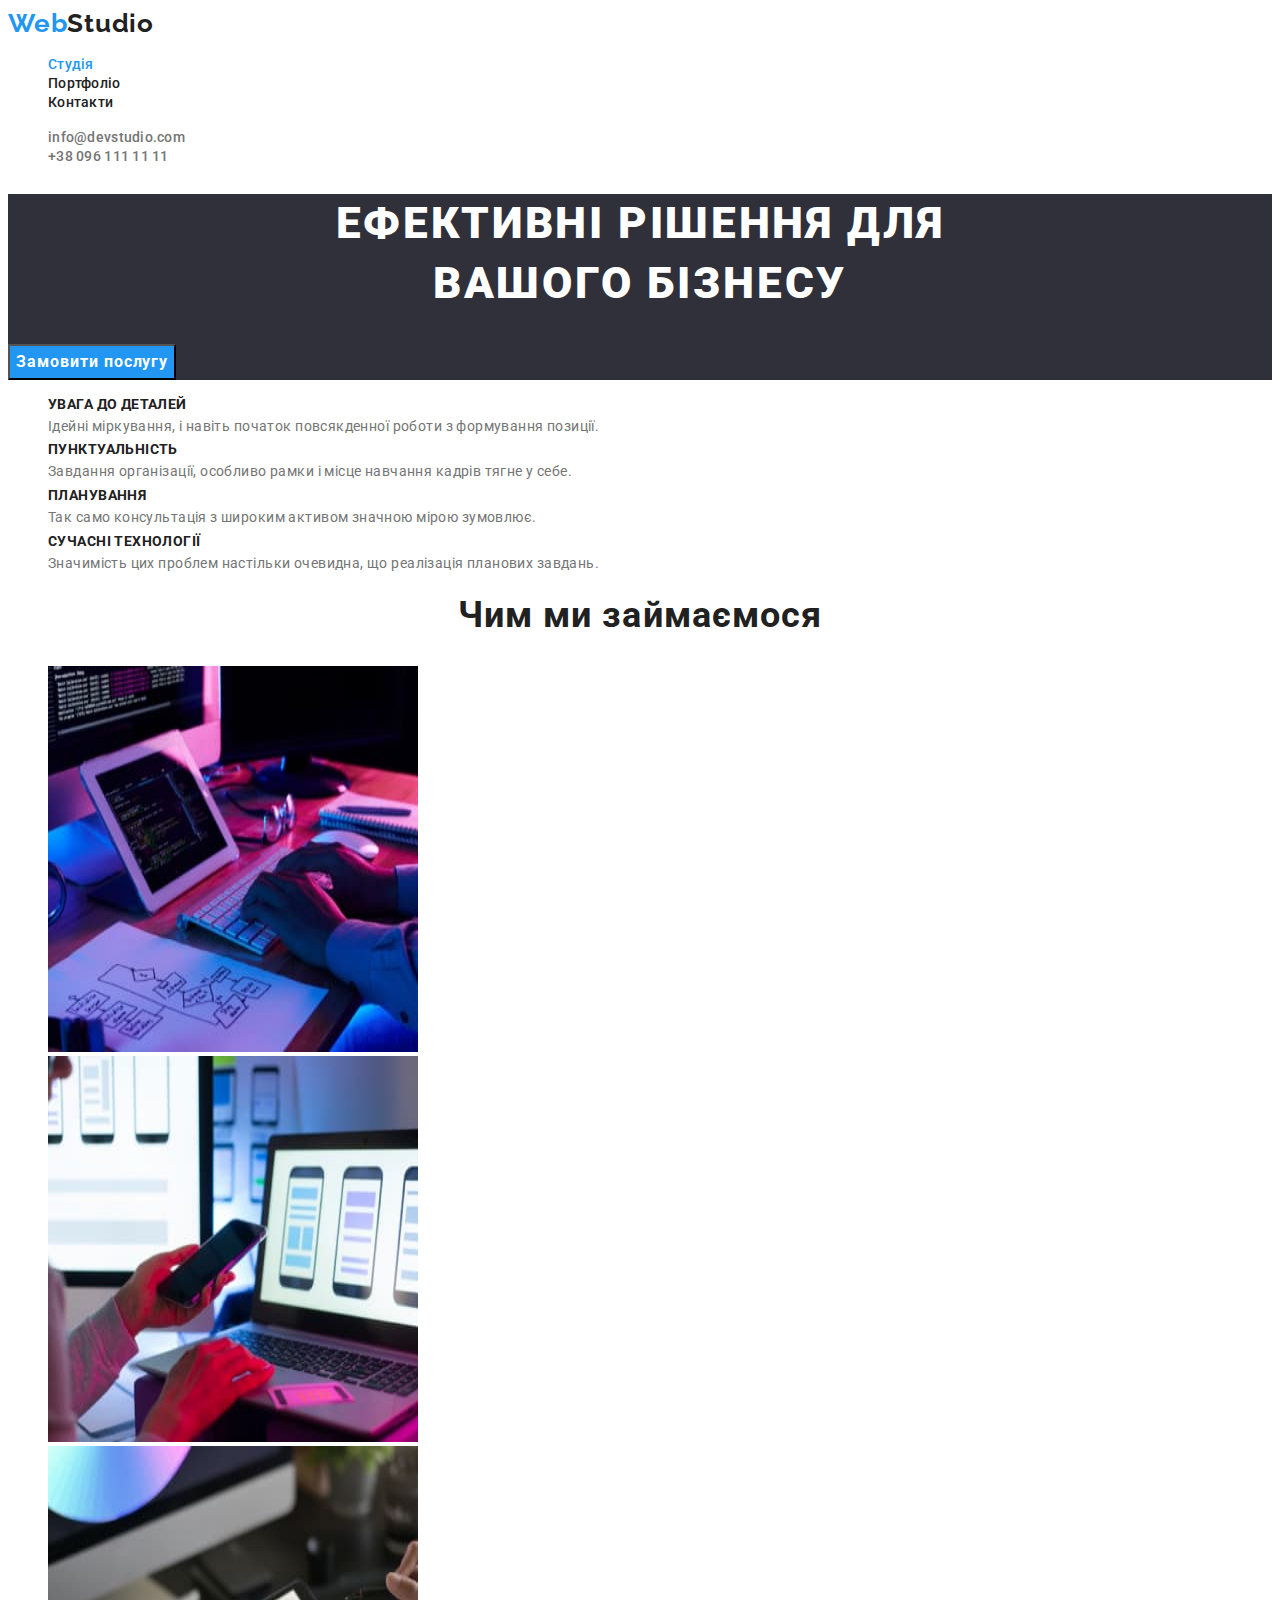
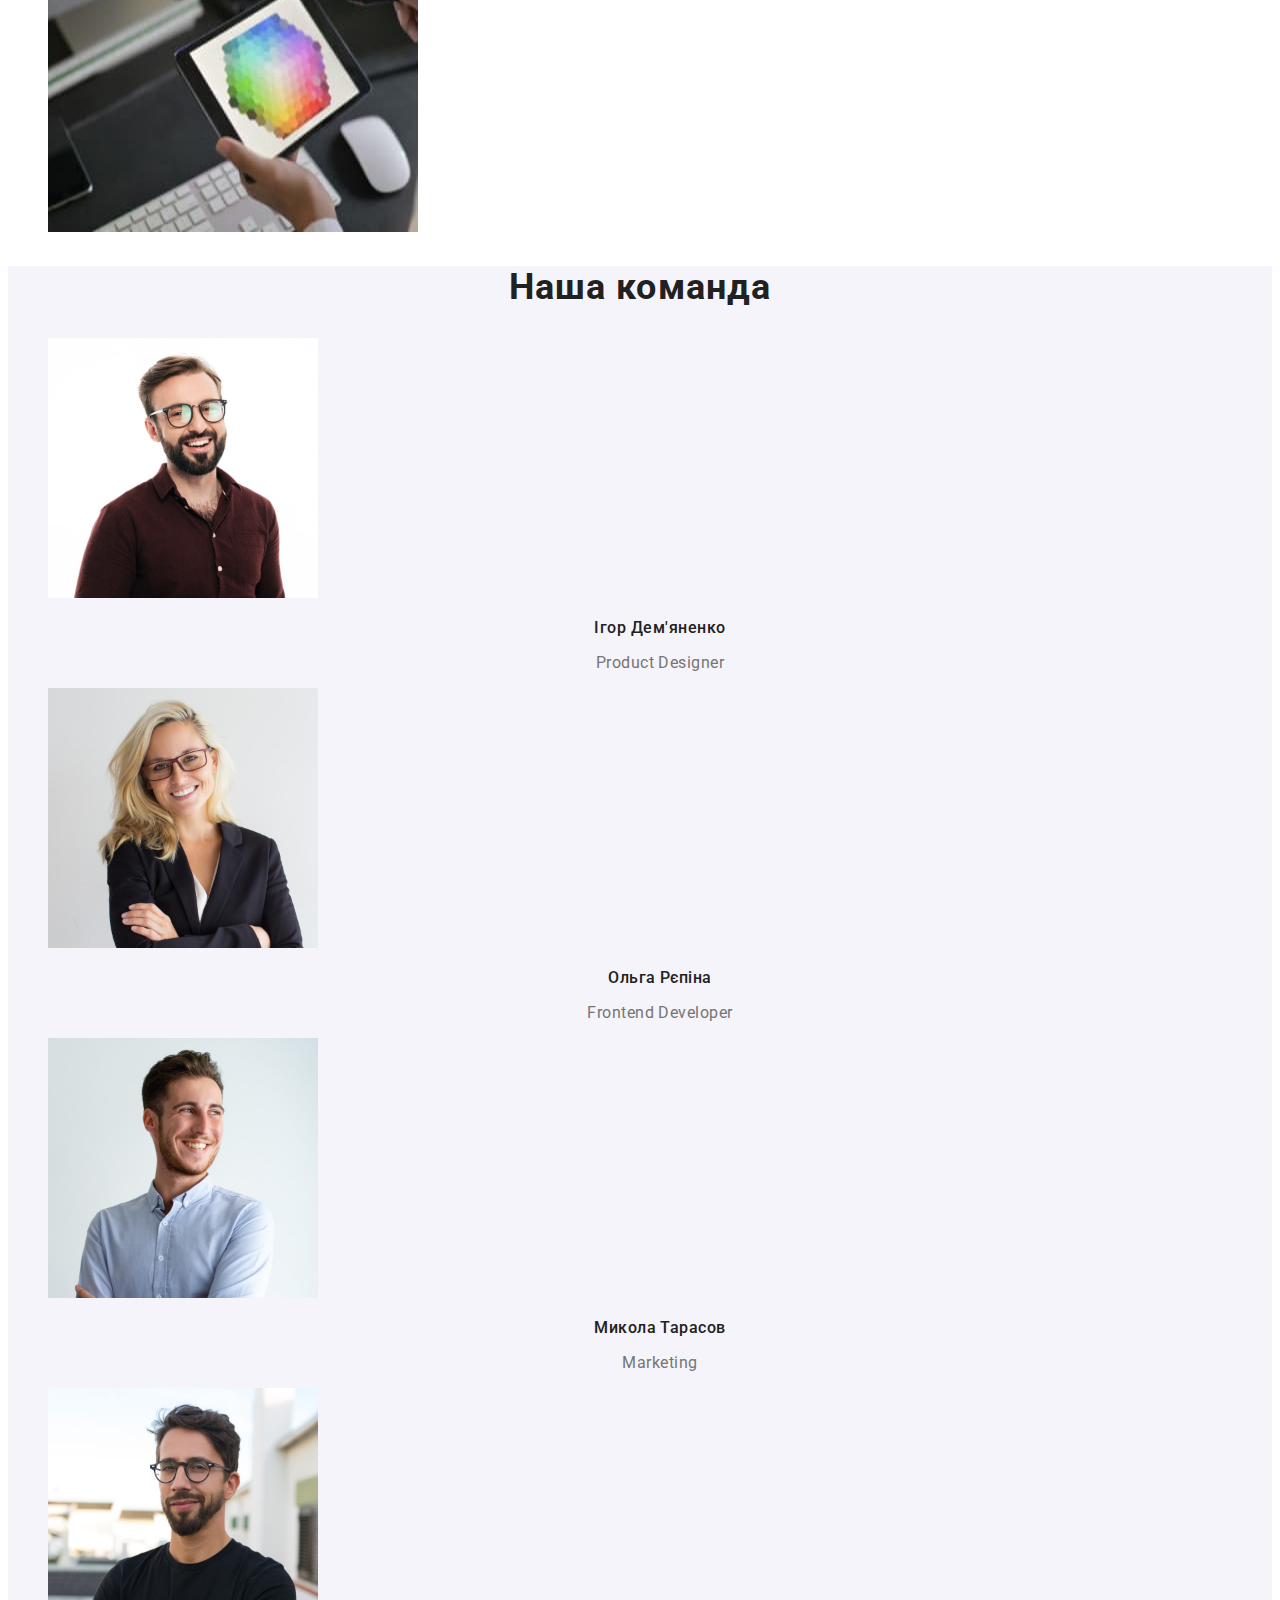
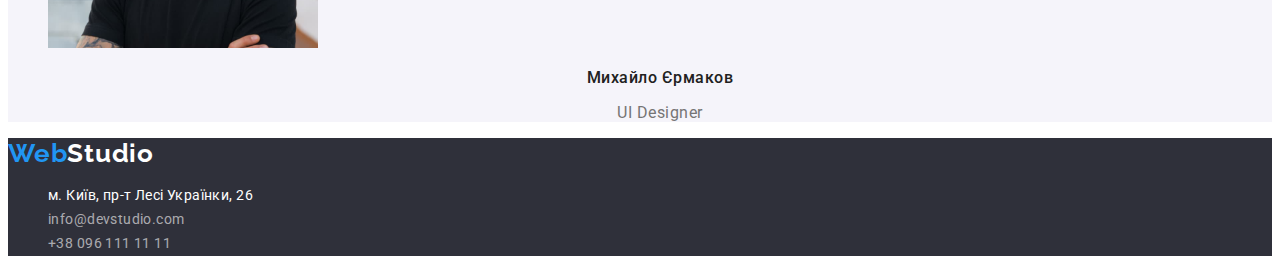
<file: index.html>
<!DOCTYPE html>
<html lang="uk">
  <head>
    <meta charset="UTF-8" />
    <meta name="viewport" content="width=device-width, initial-scale=1.0" />
    <title>Document</title>
    <link rel="preconnect" href="https://fonts.googleapis.com" />
    <link rel="preconnect" href="https://fonts.gstatic.com" crossorigin />
    <link
      href="https://fonts.googleapis.com/css2?family=Raleway:wght@700&family=Roboto:wght@400;500;700;900&display=swap"
      rel="stylesheet" />
    <link rel="stylesheet" href="./css/styles.css" />
  </head>
  <body>
    <header>
      <a href="" class="logo" lang="en">Web<span class="txt-black">Studio</span></a>
      <nav>
        <ul class="list">
          <li><a class="link link-current" href="./index.html">Студія</a></li>
          <li><a class="link" href="./portfolio.html">Портфоліо</a></li>
          <li><a class="link" href="">Контакти</a></li>
        </ul>
      </nav>
      <ul class="list">
        <li><a class="link-tel" href="mailto:info@devstudio.com">info@devstudio.com</a></li>
        <li><a class="link-tel" href="tel:+380961111111">+38 096 111 11 11</a></li>
      </ul>
    </header>
    <main>
      <section class="hero-section">
        <h1 class="hero-title">ефективні рішення для <br />вашого бізнесу</h1>
        <button class="btn-hero" type="button">Замовити послугу</button>
      </section>
      <section>
        <h2 hidden class="visually-hidden">Особливості</h2>
        <ul class="list">
          <li>
            <h3 class="subtitle">УВАГА ДО ДЕТАЛЕЙ</h3>
            <p class="text">
              Ідейні міркування, і навіть початок повсякденної роботи з
              формування позиції.
            </p>
          </li>
          <li>
            <h3 class="subtitle">ПУНКТУАЛЬНІСТЬ</h3>
            <p class="text">
              Завдання організації, особливо рамки і місце навчання кадрів тягне
              у себе.
            </p>
          </li>
          <li>
            <h3 class="subtitle">ПЛАНУВАННЯ</h3>
            <p class="text">
              Так само консультація з широким активом значною мірою зумовлює.
            </p>
          </li>
          <li>
            <h3 class="subtitle">СУЧАСНІ ТЕХНОЛОГІЇ</h3>
            <p class="text">
              Значимість цих проблем настільки очевидна, що реалізація планових
              завдань.
            </p>
          </li>
        </ul>
      </section>
      <section>
        <h2 class="title">Чим ми займаємося</h2>
        <ul class="list">
          <li>
            <img
              src="./images/gallery-1.jpg"
              alt="галерея"
              width="370"
              height="386"/>
          </li>
          <li>
            <img
              src="./images/gallery-2.jpg"
              alt="галерея"
              width="370"
              height="386"/>
          </li>
          <li>
            <img
              src="./images/gallery-3.jpg"
              alt="галерея"
              width="370"
              height="386"/>
          </li>
        </ul>
      </section>
      <section class="our-team">
        <h2 class="title">Наша команда</h2>
        <ul class="list">
          <li>
            <img
              src="./images/team-card-1.jpg"
              alt="наша команда"
              width="270"
              height="260"/>
            <h3 class="subtitle-img">Ігор Дем'яненко</h3>
            <p class="text-img" lang="en">Product Designer</p>
          </li>
          <li>
            <img
              src="./images/team-card-2.jpg"
              alt="наша команда"
              width="270"
              height="260"/>
            <h3 class="subtitle-img">Ольга Рєпіна</h3>
            <p class="text-img" lang="en">Frontend Developer</p>
          </li>
          <li>
            <img
              src="./images/team-card-3.jpg"
              alt="наша команда"
              width="270"
              height="260"/>
            <h3 class="subtitle-img">Микола Тарасов</h3>
            <p class="text-img" lang="en">Marketing</p>
          </li>
          <li>
            <img
              src="./images/team-card-4.jpg"
              alt="наша команда"
              width="270"
              height="260"/>
            <h3 class="subtitle-img">Михайло Єрмаков</h3>
            <p class="text-img" lang="en">UI Designer</p>
          </li>
        </ul>
      </section>
    </main>
    <footer class="bottom">
      <a class="logo" href="" lang="en">Web<span class="txt-white">Studio</span></a>
      <address>
        <ul class="list">
          <li>
            <a class="link-footer" 
              href="https://goo.gl/maps/NaW1mxKF8MjCK2XS7"
              target="_blank"
              rel="noopener noreferrer"> 
          м. Київ, пр-т Лесі Українки, 26</a>
          </li>
          <li><a class="link-footer link-contacts" href="mailto:info@devstudio.com">info@devstudio.com</a></li>
          <li><a class="link-footer link-contacts" href="tel+380961111111">+38 096 111 11 11</a></li>
        </ul>
      </address>
    </footer>
  </body>
</html>
</file>
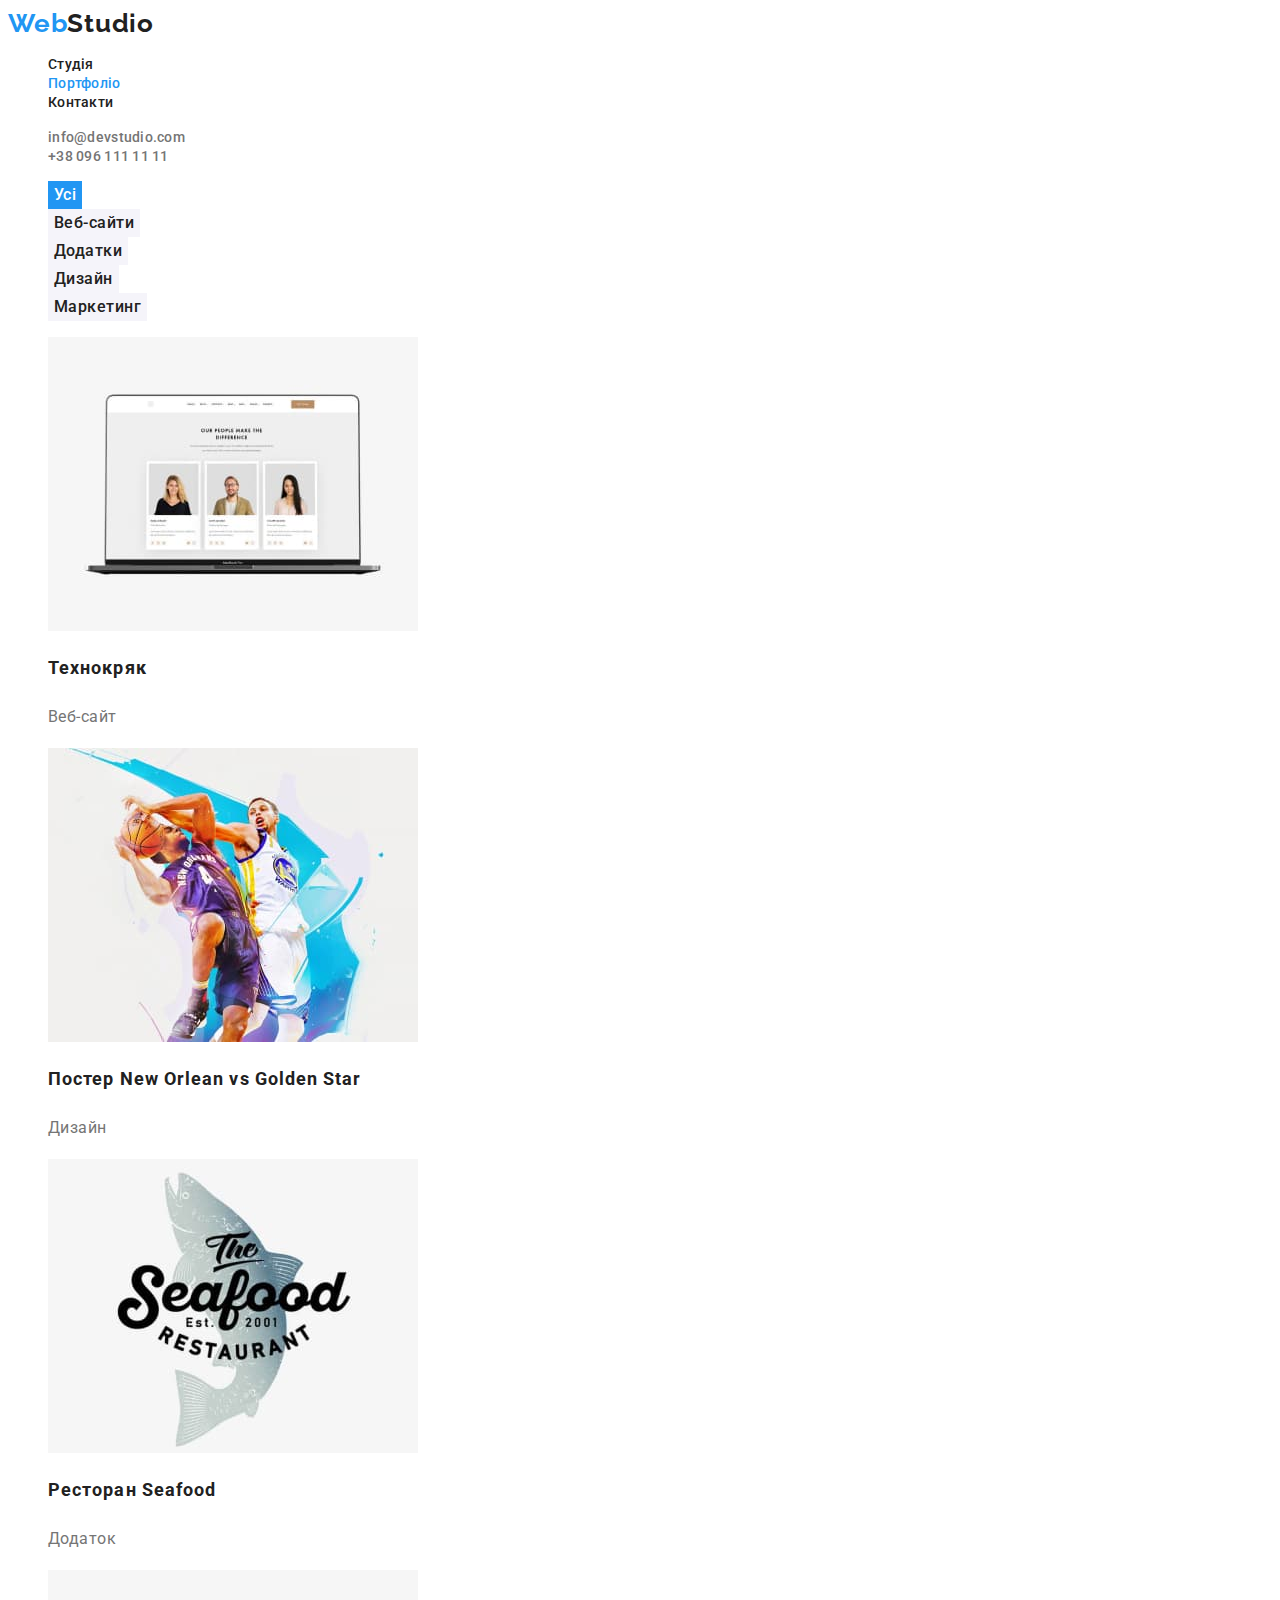
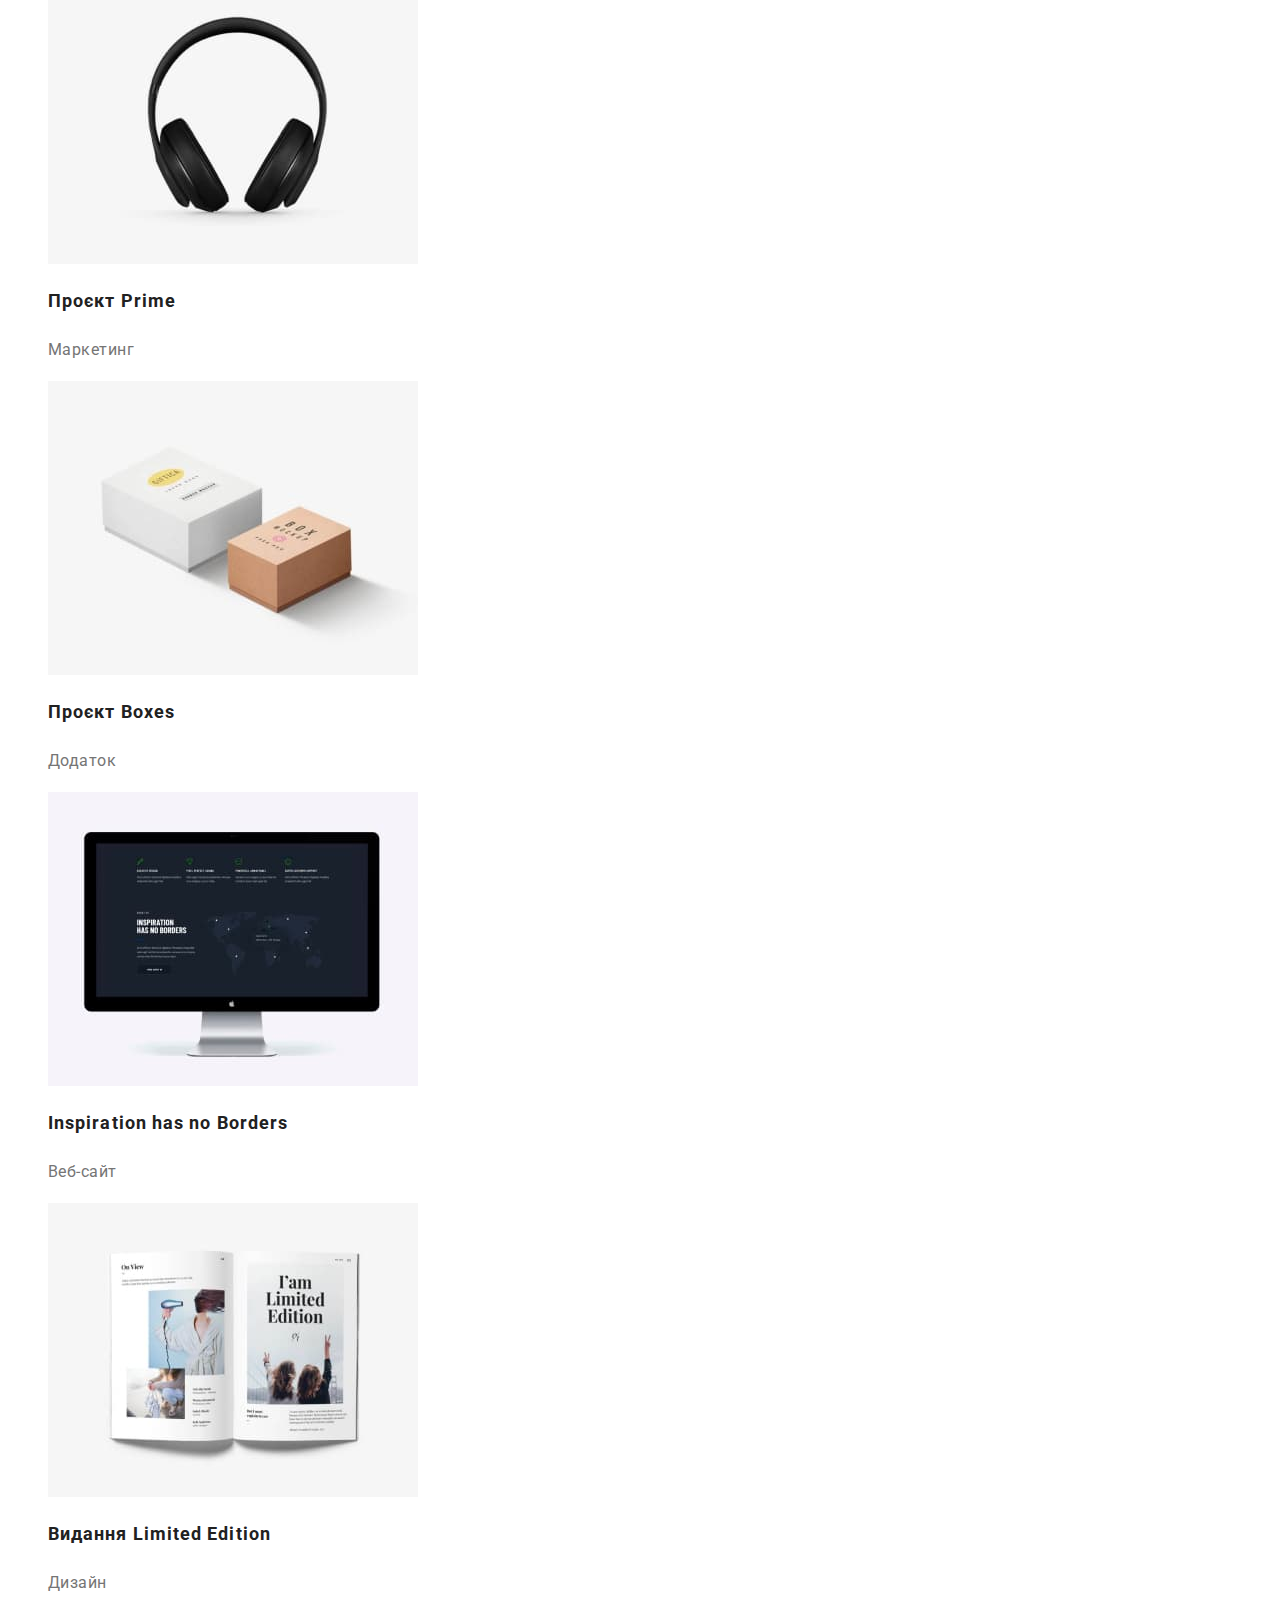
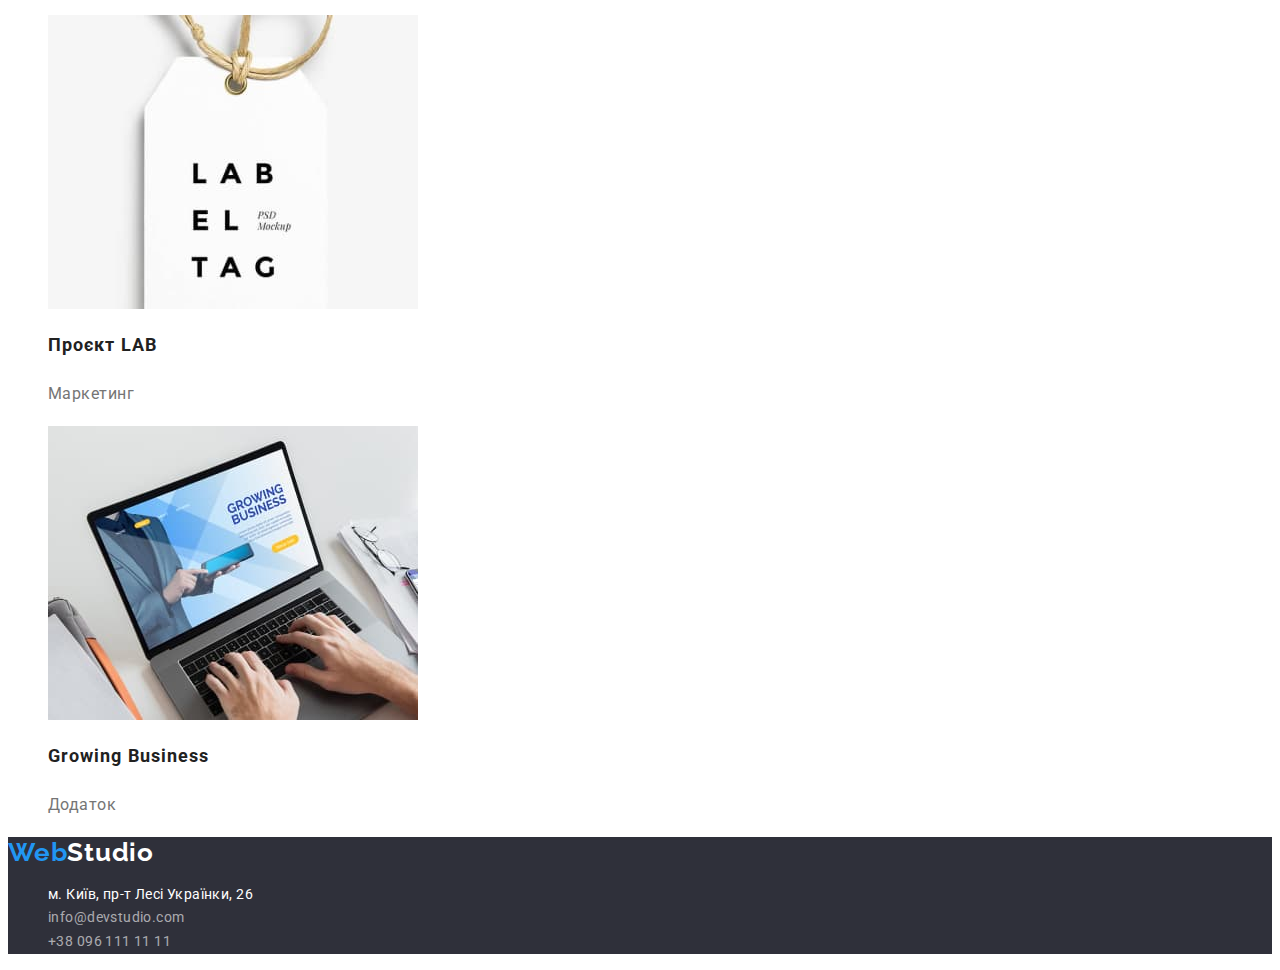
<file: portfolio.html>
<!DOCTYPE html>
<html lang="uk">
  <head>
    <meta charset="UTF-8" />
    <meta name="viewport" content="width=device-width, initial-scale=1.0" />
    <title>Document</title>
    <link rel="preconnect" href="https://fonts.googleapis.com" />
    <link rel="preconnect" href="https://fonts.gstatic.com" crossorigin />
    <link
      href="https://fonts.googleapis.com/css2?family=Raleway:wght@700&family=Roboto:wght@400;500;700;900&display=swap"
      rel="stylesheet"
    />
    <link rel="stylesheet" href="./css/styles.css" />
  </head>
  <body>
    <header>
      <a href="" class="logo" lang="en">Web<span class="txt-black">Studio</span></a>
      <nav>
        <ul class="list">
          <li><a class="link" href="./index.html">Студія</a></li>
          <li><a class="link link-current" href="./portfolio.html">Портфоліо</a></li>
          <li><a class="link" href="">Контакти</a></li>
        </ul>
      </nav>
      <ul class="list">
        <li><a class="link-tel" href="mailto:info@devstudio.com">info@devstudio.com</a></li>
        <li><a class="link-tel" href="tel:+380961111111">+38 096 111 11 11</a></li>
      </ul>
    </header>
    <main>
      <section>
          <ul class="list">
            <li><button class="btn btn-current" type="button">Усі</button></li>
            <li><button class="btn" type="button">Веб-сайти</button></li>
            <li><button class="btn" type="button">Додатки</button></li>
            <li><button class="btn" type="button">Дизайн</button></li>
            <li><button class="btn" type="button">Маркетинг</button></li>
          </ul>
        <h1 class="visually-hidden" hidden>Portfolio</h1>
        <ul class="list">
          <li>
          <a href="" class="link-portfolio">
            <img src="./images/portfolio-1.jpg" alt="співробітники компанії" width="370" />
            <h2 class="title-portfolio">Технокряк</h2>
            <p class="text-portfolio">Веб-сайт</p>  
          </a>
          </li>
          <li>
            <a href="" class="link-portfolio">
              <img src="./images/portfolio-2.jpg" alt="два чоловики грають в баскетбол" width="370" />
              <h2 class="title-portfolio">Постер New Orlean vs Golden Star</h2>
              <p class="text-portfolio">Дизайн</p>
            </a>
          </li>
          <li>
            <a href="" class="link-portfolio">
              <img src="./images/portfolio-3.jpg" alt="лого ресторану Seafood" width="370" />
              <h2 class="title-portfolio">Ресторан Seafood</h2>
              <p class="text-portfolio">Додаток</p>
            </a>
          </li>
          <li>
            <a href="" class="link-portfolio">
              <img src="./images/portfolio-4.jpg" alt="навушники" width="370" />
              <h2 class="title-portfolio">Проєкт Prime</h2>
              <p class="text-portfolio">Маркетинг</p>
            </a>
          </li>
          <li>
            <a href="" class="link-portfolio">
              <img src="./images/portfolio-5.jpg" alt="дві коробки" width="370" />
              <h2 class="title-portfolio">Проєкт Boxes</h2>
              <p class="text-portfolio">Додаток</p>
            </a>
          </li>
          <li>
            <a href="" class="link-portfolio">
              <img src="./images/portfolio-6.jpg" alt="монітор" width="370" />
              <h2 class="title-portfolio">Inspiration has no Borders</h2>
              <p class="text-portfolio">Веб-сайт</p>
            </a>
          </li>
          <li>
            <a href="" class="link-portfolio">
              <img src="./images/portfolio-7.jpg" alt="розкрита книга" width="370" />
              <h2 class="title-portfolio">Видання Limited Edition</h2>
              <p class="text-portfolio">Дизайн</p>
            </a>
          </li>
          <li>
            <a href="" class="link-portfolio">
              <img src="./images/portfolio-8.jpg" alt="ярлик" width="370" />
              <h2 class="title-portfolio">Проєкт LAB</h2>
              <p class="text-portfolio">Маркетинг</p>
            </a>
          </li>
          <li>
            <a href="" class="link-portfolio">
              <img src="./images/portfolio-9.jpg" alt="хлопець працює на ноутбуці" width="370" />
              <h2 class="title-portfolio">Growing Business</h2>
              <p class="text-portfolio">Додаток</p>
            </a>
          </li>
        </ul>
      </section>
    </main>
    <footer class="bottom">
      <a class="logo" href="" lang="en">Web<span class="txt-white">Studio</span></a>
      <address>
        <ul class="list">
          <li>
            <a class="link-footer"
              href="https://goo.gl/maps/NaW1mxKF8MjCK2XS7"
              target="_blank"
              rel="noopener noreferrer"> 
              м. Київ, пр-т Лесі Українки, 26</a>
          </li>
          <li><a class="link-footer link-contacts" href="mailto:info@devstudio.com">info@devstudio.com</a></li>
          <li><a class="link-footer link-contacts" href="tel:+380961111111">+38 096 111 11 11</a></li>
        </ul>
      </address>
    </footer>
  </body>
</html>
</file>
<file: css/styles.css>
:root {
    --main-font:Roboto, sans-serif;
    --secondary-font:Raleway, sans-serif;
    --main-text-cl: #757575;
    --secondary-text-cl: #212121;
    --complementary-text-cl:#FFFFFF;
    --accent-cl:#2196F3;
    --main-bg: #FFF;
    --secondary-bg:#2F303A;
    --accent-bg:#F5F4FA;
    --button-bg:#2196F3;
}
body {
font-family: var(--main-font);
font-style: normal;
color: var(--main-text-cl);
background-color: var(--main-bg);
}
.logo {
font-family: var(--secondary-font);
font-size: 26px;
font-weight: 700;
line-height: normal;
letter-spacing: 0.78px;
color: var(--accent-cl);
text-decoration: none;
}
.txt-black {
color: var(--secondary-text-cl);
}
.list {
list-style: none;
}
.list .link {
color: var(--secondary-text-cl);
font-family: inherit;
font-size: 14px;
font-weight: 500;
line-height: normal;
letter-spacing: 0.28px;  
text-decoration: none;
}
.list .link:hover,
.list .link:focus {
color: var(--accent-cl);
}
.list .link-tel {
color: var(--main-text-cl);
font-family: inherit;
font-size: 14px;
font-weight: 500;
line-height: normal;
letter-spacing: 0.28px;  
text-decoration: none;
}
.link-tel:hover,
.link-tel:focus {
color: var(--accent-cl);
}
.list .link-current {
color: var(--accent-cl);
font-family: inherit;
font-size: 14px;
font-weight: 500;
line-height: normal;
letter-spacing: 0.28px;
}
.hero-section {
background-color: var(--secondary-bg);
}
.hero-title {
color: var(--complementary-text-cl);
text-align: center;
font-size: 44px;
font-weight: 900;
line-height: 1.36; /* 136.364% */
letter-spacing: 2.64px;
text-transform: uppercase;
}
.btn-hero {
color: var(--complementary-text-cl);
background-color: var(--button-bg);
font-family: inherit;
text-align: center;
font-size: 16px;
font-weight: 700;
line-height: 1.88; /* 187.5% */    
letter-spacing: 0.96px;
cursor: pointer;
}
.visually-hidden {
transform: scale(0);
position: fixed;
}
.title {
color: var(--secondary-text-cl);
text-align: center;
font-size: 36px;
font-weight: 700;
line-height: normal;
letter-spacing: 1.08px;   
}
.subtitle {
color: var(--secondary-text-cl);
font-size: 14px;
font-weight: 700;
line-height: normal;
letter-spacing: 0.42px;
text-transform: uppercase;
}
.text {
font-size: 14px;
line-height: 1.71px; /* 171.429% */
letter-spacing: 0.42px;
}
.subtitle-img {
color: var(--secondary-text-cl);
text-align: center;
font-size: 16px;
font-weight: 500;
line-height: normal;
letter-spacing: 0.48px;
}
.text-img {
text-align: center;
font-size: 16px;
line-height: normal;
letter-spacing: 0.48px;    
}
.our-team {
background-color: var(--accent-bg);
}
.bottom {
background-color: var(--secondary-bg);
}
.txt-white {
color: var(--complementary-text-cl);
}
.list .link-footer {
color: var(--complementary-text-cl);
font-family: inherit;
font-style: normal;
font-size: 14px;
font-weight: 400;
line-height: 1.71; /* 171.429% */
letter-spacing: 0.42px;
text-decoration: none;
}
.link-footer:hover,
.link-footer:focus {
color: var(--accent-cl);
}
.list .link-contacts {
color: rgba(255, 255, 255, 0.60);
}
.link-contacts:hover,
.link-contacts:focus {
color: var(--accent-cl);
}
.btn {
color: var(--secondary-text-cl);
background-color: var(--accent-bg);
text-align: center; 
font-family: inherit;
font-size: 16px;
font-style: normal; 
font-weight: 500;
line-height: 1.63; /* 162.5% */
letter-spacing: 0.48px;
border: none;
cursor: pointer;
}
.btn-current {
color: var(--complementary-text-cl);
background-color: var(--button-bg);
border: none;
cursor: pointer;
}
.btn:hover,
.btn:focus {
color: var(--complementary-text-cl);
background-color: var(--button-bg);
}
.link-portfolio {
font-family: inherit;
font-style: normal;
text-decoration: none;
}
.title-portfolio {
color: var(--secondary-text-cl);
font-size: 18px;
font-weight: 700;
line-height: 2.00; /* 200% */
letter-spacing: 1.08px;
}
.text-portfolio {
color: var(--main-text-cl);
font-size: 16px;
line-height: 1.88; /* 187.5% */
letter-spacing: 0.48px;
}
</file>
